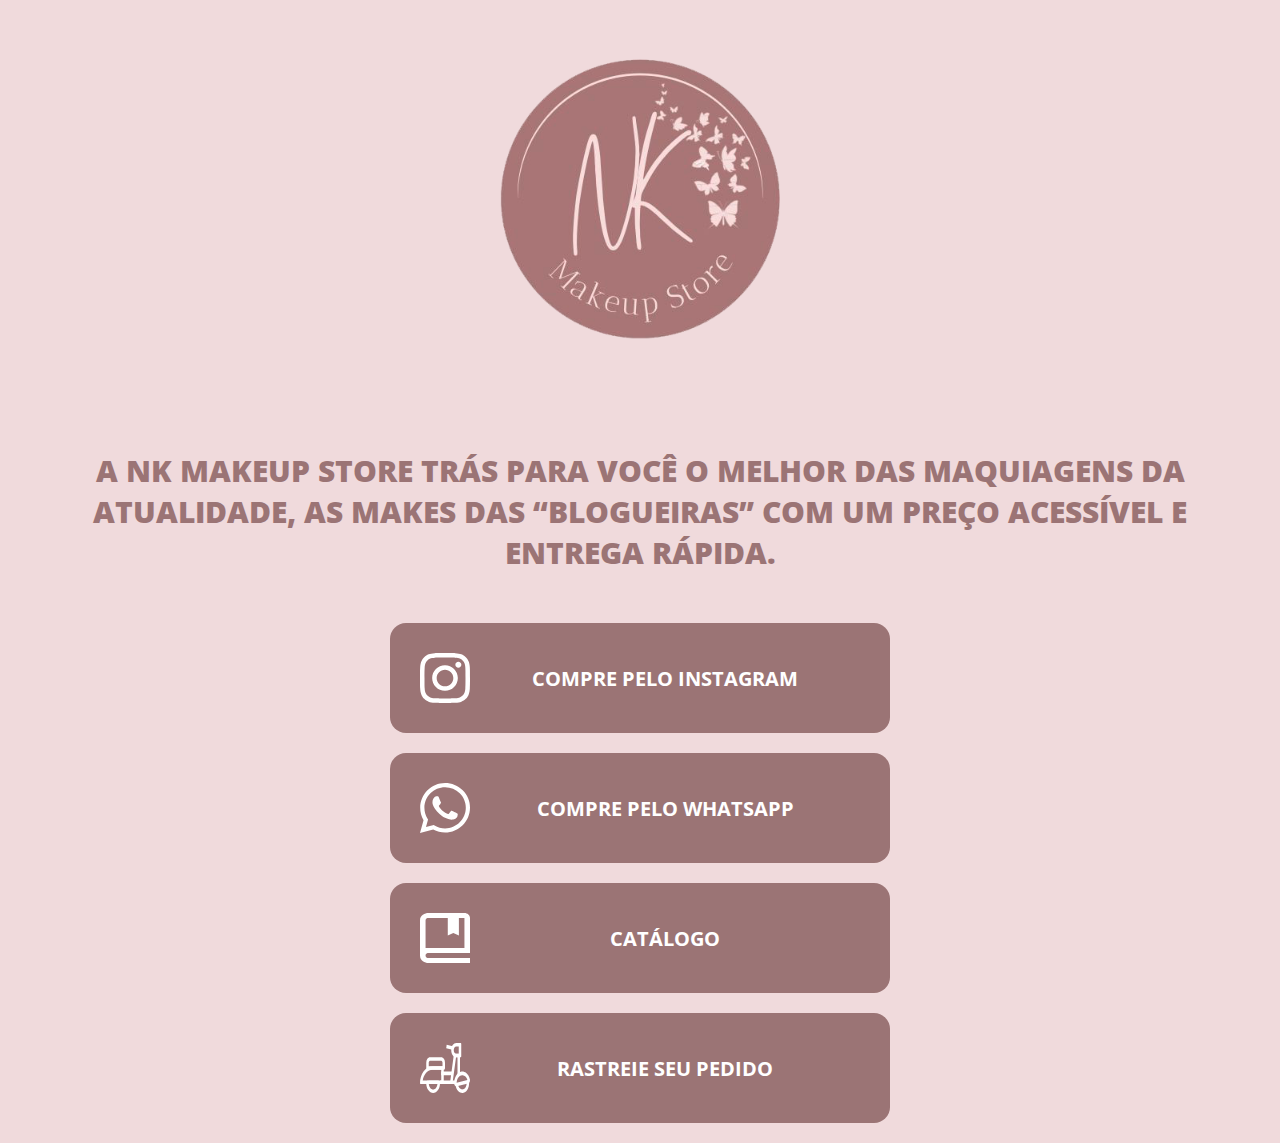
<file: index.html>
<!DOCTYPE html>
<html lang="pt-br">
<head>

    <link rel="preconnect" href="https://fonts.googleapis.com">
    <link rel="preconnect" href="https://fonts.gstatic.com" crossorigin>
    
    <meta charset="UTF-8">
    <meta name="viewport" content="width=device-width, initial-scale=1.0">
    <title>NK Makeup</title>

    <link rel="shortcut icon" type="imagex/png" href="nkimg.png">
    
    <link href="https://fonts.googleapis.com/css2?family=Open+Sans:wght@700;800&display=swap" rel="stylesheet">
    
    <link rel="stylesheet" href="style.css">

</head>

<body>

    <img class="imgtopo" src="nkimg.png" alt="">
    
    <h1>A Nk Makeup Store trás para você o melhor das maquiagens da atualidade, as makes das “blogueiras” com um preço acessível e entrega rápida.</h1>

    <div class="contatos">

    <div class="contatosbox">
        <img src="instagram.svg" alt="">
        <a href="https://www.instagram.com/makeupstorenk/?igshid=YmMyMTA2M2Y%3D" target="_blank">Compre pelo instagram</a>
    </div>

    <div class="contatosbox">
        <img src="whatsapp.svg" alt="">
        <a href="https://wa.me/555196283140" target="_blank">Compre pelo whatsapp</a>
    </div>

    <div class="contatosbox">
        <img src="book.svg" alt="">
        <a href="catalogo.html" target="_blank">Catálogo</a>
    </div>

    <div class="contatosbox">
        <img src="bike.svg" alt="">
        <a href="https://rastreamento.correios.com.br/app/index.php" target="_blank" >Rastreie seu pedido</a>
    </div>

    </div>    
    

</body>

</html>
</file>
<file: style.css>
* {
    margin: 0;
    padding: 0;
    box-sizing: border-box;
}

:root {
    font-size: 62.5%;

    --fs-heading: clamp(2rem, 0.5rem + 3vw, 2rem);
    --fs-heading-medium: clamp(3rem, 0.5rem + 3vw, 3rem);
    --fs-heading-small: clamp(1.5rem, 0.5rem + 3vw, 1.5rem);
    --fs-heading-mediummob: clamp(2rem, 0.5rem + 3vw, 2rem);
}

body {
    background-color: #F0DADC;
    display: flex;
    flex-direction: column;
    align-items: center;
    color: #9B7475;
}

.imgtopo {
    width: 40rem;
    height: 40rem;
    animation: topdown;
    animation-duration: 700ms;
}

h1 {
    font-size: var(--fs-heading-medium);
    margin: 5rem 5rem;
    text-transform: uppercase;
    text-align: center;
    font-family: 'Open Sans';
    font-weight: 800;
    animation: downtop;
    animation-duration: 700ms;
}

.contatos .contatosbox {
    border: 0;
    border-radius: 16px;
    width: 50rem;
    background-color: #9B7475;
    margin-bottom: 2rem;
    display: flex;
    flex-direction: row;
    justify-content: center;
    justify-content: space-between;
    align-items: center;
    padding: 3rem;   
    animation: downtop;
    animation-duration: 700ms;
}

.contatos .contatosbox:hover {
    transform: scale(1.1);
}

.contatos img {
    width: 5rem;
    height: 5rem;
}

a {
    font-family: 'Open Sans';
    font-weight: 700;
    text-decoration: none;
    font-size: var(--fs-heading);
    text-transform: uppercase;
    color: white;
    margin: auto;
}

@media (max-width: 600px){

    .contatos .contatosbox {
        width: 40rem;
    }

    a {
        font-size:var(--fs-heading-small) ;
    }

    h1 {
        font-size: var(--fs-heading-mediummob);
    }

}

@media (max-width: 400px) {

    .contatos .contatosbox {
        width: 35rem;
    }
}

@keyframes topdown {
    0%{
        opacity: 0;
        transform: translateY(-15px);
    }

    100% {
        opacity: 1;
        transform: translateY(0);
    }
}

@keyframes downtop {
    0% {
        opacity: 0;
        transform:translateY(15px);
    }

    100% {
        opacity: 1;
        transform: translateY(0);
    }
}
</file>
